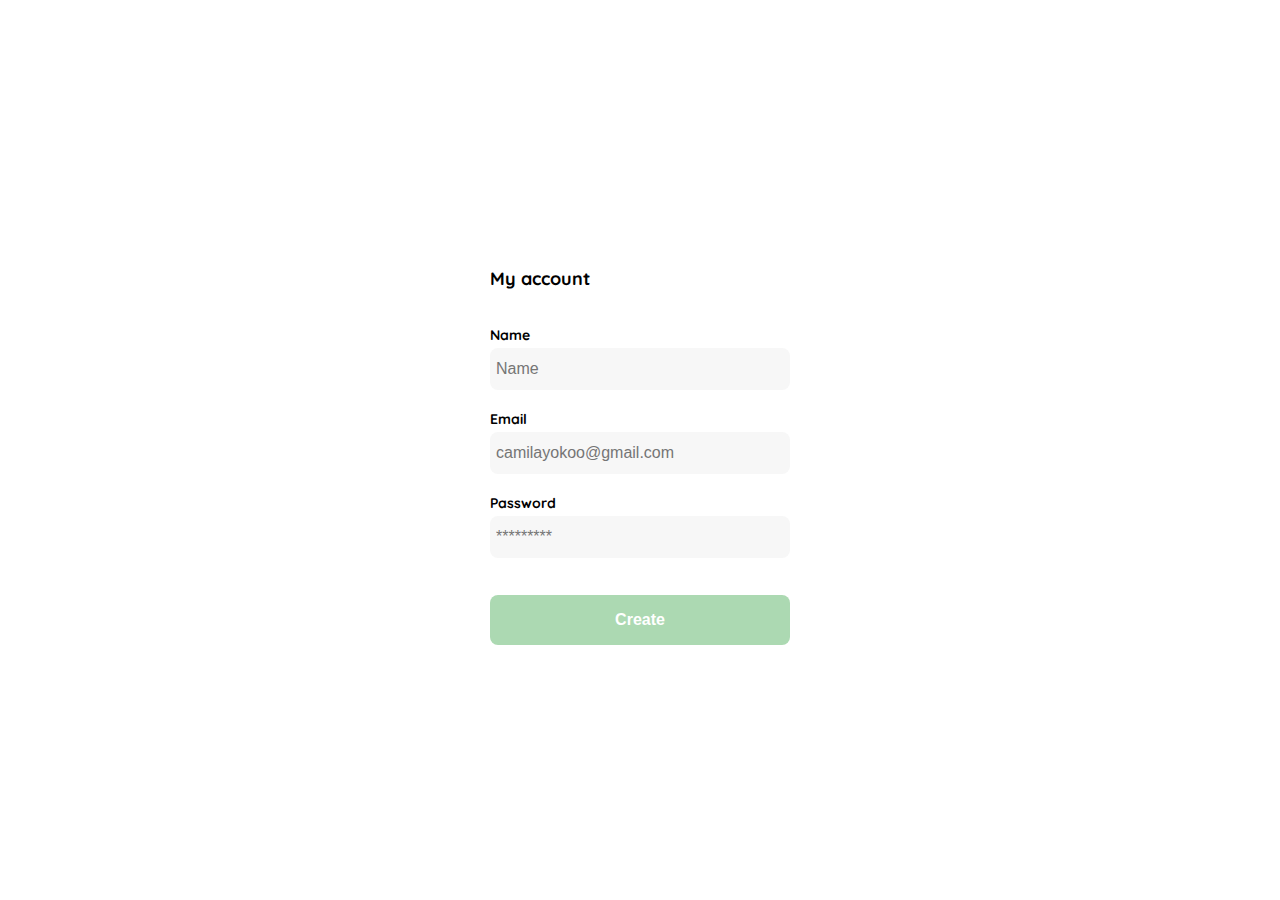
<file: 4-My_account.html>
<!DOCTYPE html>
<html lang="en">
<head>
    <meta charset="UTF-8">
    <meta http-equiv="X-UA-Compatible" content="IE=edge">
    <meta name="viewport" content="width=device-width, initial-scale=1.0">
    <link rel="preconnect" href="https://fonts.googleapis.com">
<link rel="preconnect" href="https://fonts.gstatic.com" crossorigin>
<link href="https://fonts.googleapis.com/css2?family=Quicksand:wght@300;500;700&display=swap" rel="stylesheet">
    <title>Document</title>
    <link rel="stylesheet" href="styles.css">
</head>

<body>
    <div class="login">
        <div class="form-container form-containerMyaccount">
            <h1 class="title tittle-myaccount" style="text-align: start">My account</h1>
            
            <form action="/" class="form form-myaccount">
            <div>
                <label for="name" class="label">Name</label>
                <input type="text" id="name" placeholder="Name" class="input input-name">
    
            
                <label for="email" class="label">Email</label>
                <input type="text" id="email" placeholder="camilayokoo@gmail.com" class="input input-email">
    
                <label for="password" class="label">Password</label>
                <input type="password" id="password" placeholder="*********" class="input input-password">
                
            </div>

            <input type="submit" value="Create" class="primary-button create-button">   <!-- al estar en un form podemos usar el input como un boton -->

        </form>

        </div>
    </div>
</body>
</html>


<!-- ctlr+d selecciona a varios al mimso tiempo -->
</file>
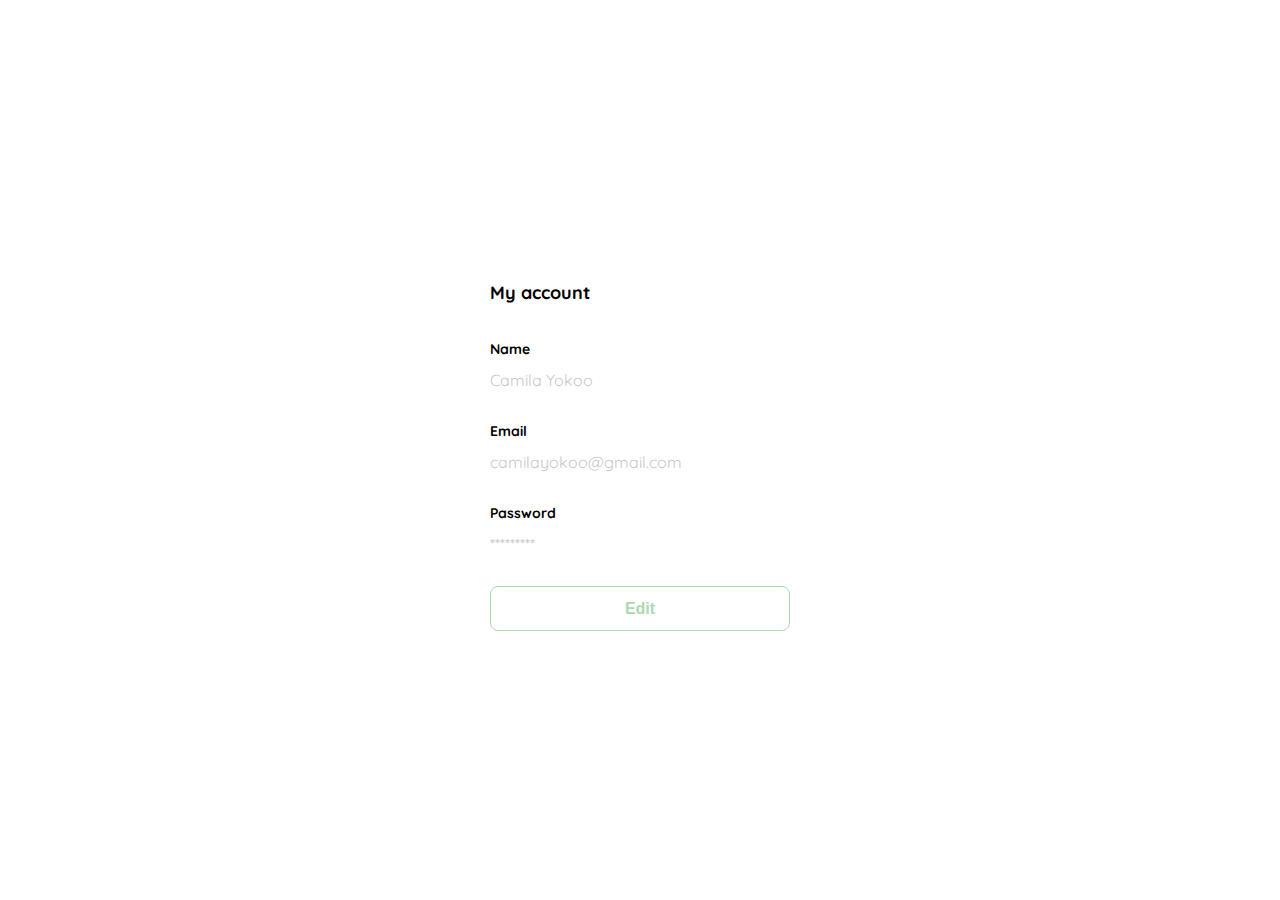
<file: 5-MyaccountEdit.html>
<!DOCTYPE html>
<html lang="en">
<head>
    <meta charset="UTF-8">
    <meta http-equiv="X-UA-Compatible" content="IE=edge">
    <meta name="viewport" content="width=device-width, initial-scale=1.0">
    <link rel="preconnect" href="https://fonts.googleapis.com">
<link rel="preconnect" href="https://fonts.gstatic.com" crossorigin>
<link href="https://fonts.googleapis.com/css2?family=Quicksand:wght@300;500;700&display=swap" rel="stylesheet">
    <title>Document</title>
    <link rel="stylesheet" href="styles.css">
</head>

<body>
    <div class="login">
        <div class="form-container form-containerMyaccount">
            <h1 class="title tittle-myaccount" style="text-align: start">My account</h1>
            
            <form action="/" class="form form-myaccount">
            <div>
                <label for="name" class="label">Name</label>
                <p class="value"> Camila Yokoo</p>
            
                <label for="email" class="label">Email</label>
                <p class="value">camilayokoo@gmail.com </p>
    
                <label for="password" class="label">Password</label>
                <p class="value">*********</p>
                
            </div>

            <input type="submit" value="Edit" class="secondary-button edit-button">   <!-- al estar en un form podemos usar el input como un boton -->

        </form>

        </div>
    </div>
</body>
</html>
</file>
<file: styles.css>
:root{
    --very-light-pink: #C7C7C7;
    --Text-input-field: #F7F7F7;
    --Hospital-green:   #ACD9B2;
    --White: #FFFFFF;
    --Black: #000000;
    --Dark: #232830;
    --sm:14px;
    --md:16px;
    --lg:18px;
}

body{
    font-family: 'Quicksand', sans-serif;
    margin: 0;
}

.login{
    width: 100%;
    height: 100vh;
    display: grid;
    place-items: center; /* esto sirve para alinear horizontal y verticalmente (se puede hacer con flex) */
    
}
.form-container{
    /* aqui creamos las filas usando grid */
    display: grid;
   /*  auto es para que adopte el espacio que quiera en la primera fila  y la segunda adopta 1fraccion,que es la que contiene password, lo restante igualmente sera en auto */ 
    grid-template-rows: auto 1fr auto;
    width: 300px;

}
.logo{
    width: 150px;
    margin-bottom: 48px;
    justify-self: center;
    display: none; /* para que no aparesca en desktop pero luego aparecera en mobile */
}
.title{
    font-size: var(--lg);
    margin-bottom: 12px;   /* al estar organizados en un grid no colapsan los margenes */
    text-align: center;
}
.tittle-myaccount{
    font-size: var(--lg);
    margin-bottom: 36px;  
}
.subtitle{
    font-size: var(--md);
    font-weight: 300;
    color: var(--Dark);
    margin-top: 0; /* para que no choque con el margin bottom del title */
    margin-bottom: 35px; /* para separarlo de los inputs */
    text-align: center;
}
.form{
    display: grid;
}
.form div{
    display: flex;
    flex-direction: column;
}

form a {
    text-decoration: none;
    color: var(--Hospital-green);
    font-size: var(--sm);
    text-align: center;
    margin-bottom: 50px;
}
.label{
    font-size: var(--sm);
    font-weight: bold;
    margin-bottom: 4px;
}
.input{
    background-color: var(--Text-input-field);
    border: none;
    border-radius: 8px;
    height: 30px;
    font-size: var(--md);
    padding: 6px; /* para que no se peguen tanto los inputs */
 /*    para poner el password por encima podemos usar algun display, display grid tambien funciona
    o podemos estilizar el container form 
    display: flex;
    flex-direction: column; */
    margin-bottom: 12px;
}
.input-name,
.input-email,
.input.password{
    margin-bottom: 20px;
}
.primary-button{
    background-color: var(--Hospital-green);
    border-radius: 8px;
    border: none;
    height: 50px;
    width: 100%;
    color: var(--White);
    cursor: pointer;
    font-size: var(--md);
    font-weight: bold;
}
.value{
    color: var(--very-light-pink);
    font-size: var(--md);
    margin: 8px 0px  32px 0px;
}

.secondary-button{
    background-color: var(--White);
    border-radius: 8px;
    border: 1px solid var(--Hospital-green);
    height: 45px;
    width: 100%;
    color: var(--Hospital-green);
    cursor: pointer;
    font-size: var(--md);
    font-weight: bold;
}
.edit-button{
    background-color: var(--White);
    border-radius: 8px;
    border: 1px solid var(--Hospital-green);
    height: 45px;
    width: 100%;
    color: var(--Hospital-green);
    cursor: pointer;
    font-size: var(--md);
    font-weight: bold;
}

.create-button{
    margin-top: 25px;
}

.login-button{
    margin-top: 14px;
    margin-bottom: 40px;
}
/* usamos max-width por que de aqui para arriba todas las medidas van funcionar para  las medidas grandes, desde 640 para abajo va a aparecer el logo  */
@media (max-width: 640px){
    .logo{
        display: block;
    }
    .secondary-button{
        position: absolute;
        width: 300px;
        bottom: 20px;
        
    }
    .form-containerMyaccount{
        margin-top: 25px;
        height: 100%;       
    }
    .form-myaccount{
        height: 150%;
    }
}

    


/* ------- EMAIL SENT-------------------------------- */

.email-image{
    width: 130px;
    height: 130px;
    border-radius: 50%;
    background-color: var(--Text-input-field);
    display: flex;
    justify-content: center;
    align-items: center;
    margin-bottom: 25px;
}

.email-image img{
    width: 80px;
}
.resend{
    font-size: var(--md);
}
.resend span{
    color: var(--very-light-pink);
}
.resend a {
    color: var(--Hospital-green);
    text-decoration: none;
}
.resend a:hover {
    text-decoration: underline;
}
</file>
